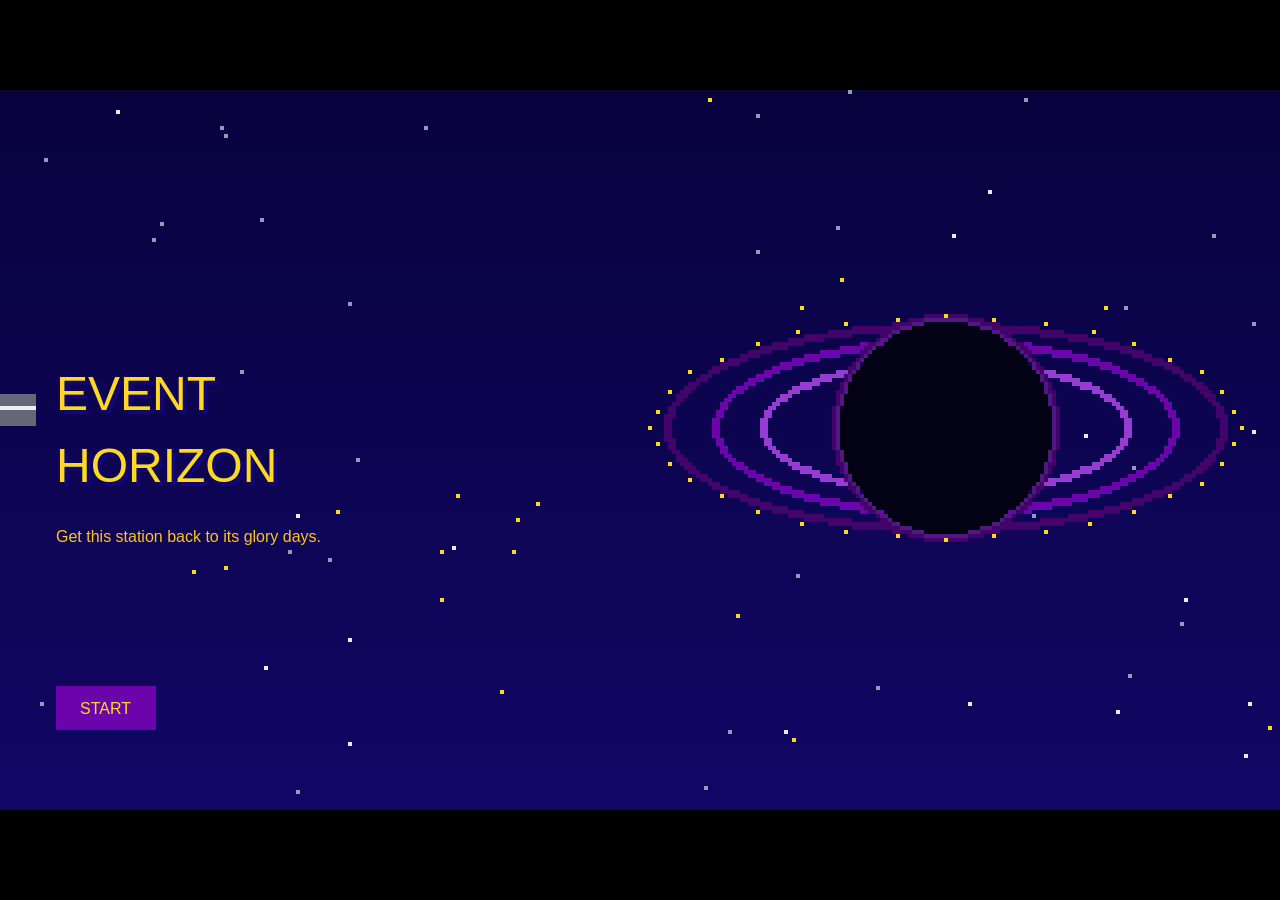
<file: index.html>
<!DOCTYPE html>
<html lang="en">
<head>
<meta charset="UTF-8">
<meta name="viewport" content="width=device-width, initial-scale=1.0">
<title>Event Horizon</title>
<link rel="preconnect" href="https://fonts.googleapis.com">
<link href="https://fonts.googleapis.com/css2?family=Press+Start+2P&family=Atkinson+Hyperlegible:ital,wght@0,400;0,700;1,400&display=swap" rel="stylesheet">
<link rel="stylesheet" href="style.css">
</head>
<body>
<div id="game-wrapper">
  <div id="game" style="width:320px;height:180px;">

    <!-- SCREEN: TITLE -->
    <div id="screen-title" class="screen active">
      <div class="title-layer title-bg"></div>
      <div class="title-layer title-stars"></div>
      <div id="title-blackhole" class="title-layer"></div>
      <div id="title-station" class="title-layer"></div>
      <div class="title-layer title-ui">
        <div id="title-text" class="title-fadein">
          <div class="title-main">EVENT<br>HORIZON</div>
          <div class="title-sub">Get this station back to its glory days.</div>
        </div>
        <div class="title-buttons">
          <button class="btn btn-purple" id="btn-start" tabindex="0">START</button>
        </div>
      </div>
    </div>

    <!-- SCREEN: INTRO -->
    <div id="screen-intro" class="screen">
      <div id="intro-text" class="intro-text"></div>
      <div id="intro-counter" class="intro-counter"></div>
    </div>

    <!-- SCREEN: LAB -->
    <div id="screen-lab" class="screen">
      <div id="lab-world">
        <img id="lab-bg" src="./assets/background.png" alt="">
        <div id="lab-blackhole-small"></div>
        <div id="lab-ester"></div>
        <div id="lab-dampener-item"></div>
        <div id="lab-prompt" class="hidden">[E] ATM. CONTROLS</div>
      </div>
      <div id="lab-footer">
        <div id="lab-objective"></div>
      </div>
      <div id="lab-arrow" class="hidden"></div>
      <div id="lab-textbox" class="hidden">
        <p id="lab-textbox-text"></p>
        <span class="click-hint">SPACE</span>
      </div>
    </div>

    <!-- SCREEN: SCENE -->
    <div id="screen-scene" class="screen">
      <div id="scene-world">
        <img id="scene-bg" src="./assets/background.png" alt="">
        <div id="scene-sprite-sam" class="scene-sprite" data-char="sam"></div>
        <div id="scene-sprite-jerry" class="scene-sprite hidden" data-char="jerry"></div>
        <div id="scene-sprite-ester" class="scene-sprite" data-char="ester"></div>
      </div>
      <div id="dialogue-row" class="hidden">
        <div id="dialogue-portrait" class="hidden"></div>
        <div id="dialogue-box">
          <div id="dialogue-speaker"></div>
          <p id="dialogue-text"></p>
        </div>
      </div>
      <div id="choice-panel" class="hidden"></div>
    </div>

    <!-- ALARM OVERLAY (kept for quiet-mode fallback) -->
    <div id="alarm-overlay" class="overlay hidden" role="alertdialog" aria-label="Atmospheric Alert">
    </div>

    <!-- SCREEN: SENSORY OVERLOAD MINI-GAME -->
    <div id="screen-sensory" class="screen">
      <div id="sensory-bg"></div>

      <!-- Phase 1: explanation overlay (shown before alarm begins) -->
      <div id="sensory-explain" class="soverlay-box">
        <div class="soverlay-header">ATMOSPHERIC ALERT</div>
        <div class="soverlay-body" id="sensory-explain-body"></div>
        <div class="soverlay-hint" id="sensory-explain-hint">[ SPACE ] &nbsp; Continue</div>
      </div>

      <!-- Phase 2: calibration panel (hidden until explanation dismissed) -->
      <div id="sensory-panel">
        <div id="sensory-header">REACTOR ALARM</div>
        <div id="sensory-db">96 dB</div>
        <div id="sensory-instructions">Calibration zones are shifting. Lock each before overload.</div>
        <div id="stress-row">
          <div id="stress-label"><span>STRESS LEVEL</span><span id="stress-val">0%</span></div>
          <div id="stress-track"><div id="stress-fill"></div></div>
        </div>
        <div class="sensory-control" id="ctrl-noise">
          <div class="ctrl-label">NOISE DAMPENER</div>
          <div class="ctrl-track">
            <div class="ctrl-zone" id="noise-zone"></div>
            <div class="ctrl-handle" id="noise-handle"></div>
          </div>
          <div class="ctrl-val" id="noise-val">0%</div>
        </div>
        <div class="sensory-control" id="ctrl-light">
          <div class="ctrl-label">LIGHT FILTER</div>
          <div class="ctrl-track">
            <div class="ctrl-zone" id="light-zone"></div>
            <div class="ctrl-handle" id="light-handle"></div>
          </div>
          <div class="ctrl-val" id="light-val">100%</div>
        </div>
        <div id="sensory-hint">W RAISE &nbsp; S LOWER &nbsp; SPACE LOCK</div>
        <div id="sensory-status"></div>
      </div>
    </div>

    <!-- Interject lives OUTSIDE #screen-sensory so it never shakes -->
    <div id="sensory-interject" class="soverlay-box hidden">
      <div class="soverlay-body" id="sensory-interject-body"></div>
      <div class="soverlay-hint" id="sensory-interject-hint">[ SPACE ] &nbsp; Put them on</div>
    </div>

    <!-- SCREEN: END -->
    <div id="screen-end" class="screen">
      <div class="end-inner">
        <div id="end-bars"></div>
        <div id="end-reflection" class="hidden"></div>
        <div class="end-buttons hidden" id="end-buttons">
          <button class="btn btn-purple" id="btn-restart">RESTART</button>
        </div>
      </div>
    </div>

  </div>
</div>
<script src="script.js"></script>
</body>
</html>
</file>
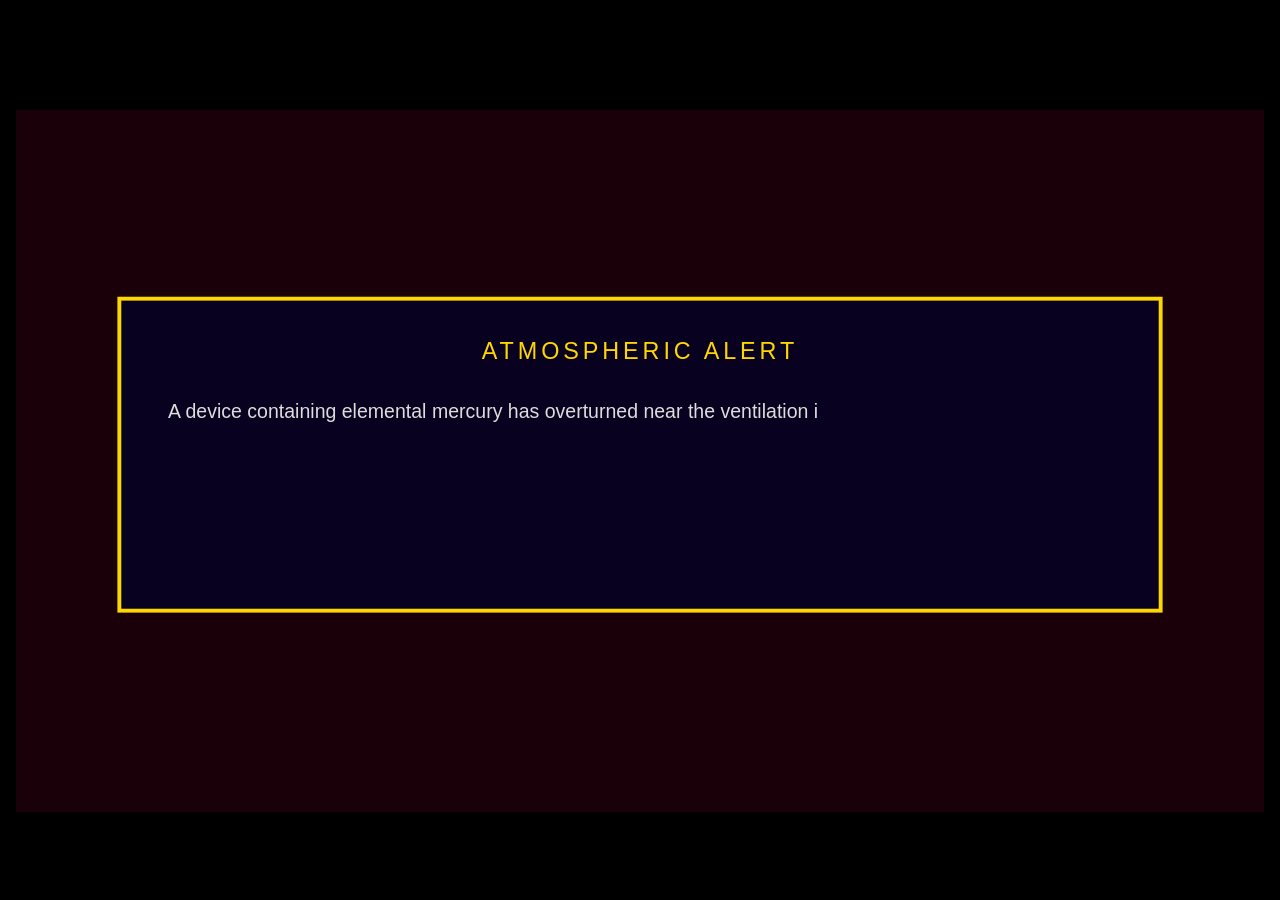
<file: sensory-test.html>
<!DOCTYPE html>
<html lang="en">
<head>
<meta charset="UTF-8">
<title>Sensory Test — Event Horizon</title>
<link href="https://fonts.googleapis.com/css2?family=Press+Start+2P&display=swap" rel="stylesheet">
<style>
:root{ --yellow:#ffd700; --lyellow:#ffe87c; --purple:#2a1a6e; --sx:0px; --sy:0px; --bx:0px; --by:0px; }
*{box-sizing:border-box;margin:0;padding:0;}
body{
  background:#000;display:flex;flex-direction:column;align-items:center;justify-content:center;
  min-height:100vh;font-family:'Press Start 2P',monospace;image-rendering:pixelated;
}
#game-wrapper{ image-rendering:pixelated;transform-origin:center center;position:relative; }

/* Game container — does NOT shake */
#game{ position:relative;width:320px;height:180px;overflow:hidden;background:#05000e; }

/* Background — oversized so shake never reveals edges */
#sensory-bg{
  position:absolute;width:116%;height:116%;top:-8%;left:-8%;
  background:#1a0008;animation:bgFlashIntro 3s infinite;
}
@keyframes bgFlashIntro{ 0%,100%{background:rgba(18,0,7,1);} 50%{background:rgba(30,0,10,.85);} }
@keyframes bgFlash{ 0%,100%{background:rgba(40,0,12,1);} 50%{background:rgba(180,0,40,.85);} }
@keyframes bgFlashCalm{ 0%,100%{background:rgba(20,0,8,1);} 50%{background:rgba(55,0,18,.75);} }
/* #game shakes at reduced intensity (text stays readable) */
@keyframes shake{
  0%,100%{transform:translate(0,0)}
  15%{transform:translate(calc(var(--sx)*-1),var(--sy))}
  30%{transform:translate(var(--sx),calc(var(--sy)*-1))}
  45%{transform:translate(calc(var(--sx)*-.7),calc(var(--sy)*-.8))}
  60%{transform:translate(var(--sx),var(--sy))}
  75%{transform:translate(calc(var(--sx)*-.9),0)}
  90%{transform:translate(calc(var(--sx)*.6),calc(var(--sy)*-.5))}
}
/* #sensory-bg shakes at higher intensity using separate vars */
@keyframes shake-bg{
  0%,100%{transform:translate(0,0)}
  15%{transform:translate(calc(var(--bx)*-1),var(--by))}
  30%{transform:translate(var(--bx),calc(var(--by)*-1))}
  45%{transform:translate(calc(var(--bx)*-.7),calc(var(--by)*-.8))}
  60%{transform:translate(var(--bx),var(--by))}
  75%{transform:translate(calc(var(--bx)*-.9),0)}
  90%{transform:translate(calc(var(--bx)*.6),calc(var(--by)*-.5))}
}

/* Shared overlay box */
.overlay-box{
  position:absolute;top:50%;left:50%;transform:translate(-50%,-52%);
  z-index:20;background:rgba(8,2,32,.97);border:1px solid var(--yellow);
  padding:10px 12px;width:268px;
  display:flex;flex-direction:column;gap:7px;
  opacity:1;transition:opacity .3s;
}
/* Interject sits outside #game so it never shakes */
#interject{ z-index:50; }
.overlay-box.hidden{ opacity:0;pointer-events:none; }
.overlay-header{ font-family:'Arial',monospace;font-size:6px;color:var(--yellow);letter-spacing:1px;text-align:center; }
.overlay-body{ font-family:'Arial',monospace;font-size:5px;color:#ddd;line-height:2;min-height:32px; }
.overlay-hint{ font-family:'Arial',monospace;font-size:4px;color:var(--yellow);text-align:center;opacity:0;transition:opacity .4s;margin-top:2px; }
.overlay-hint.visible{ opacity:1; }

/* Calibration panel */
#sensory-panel{
  position:absolute;top:50%;left:50%;transform:translate(-50%,-50%);
  z-index:10;display:flex;flex-direction:column;align-items:center;
  gap:5px;padding:10px;
  background:rgba(16,6,122,.92);border:2px solid var(--yellow);width:276px;
  opacity:0;transition:opacity .45s;
}
#sensory-panel.visible{ opacity:1; }
#sensory-header{ font-family:'Arial',monospace;font-size:7px;color:var(--yellow);letter-spacing:1px; }
#sensory-db{ font-family:'Arial',monospace;font-size:13px;color:var(--lyellow); }
#sensory-instructions{ font-size:4px;color:var(--yellow);text-align:center;max-width:240px;line-height:1.6; }

#stress-row{ width:100%;display:flex;flex-direction:column;gap:2px;padding:3px 4px; }
#stress-label{ font-family:'Arial',monospace;font-size:4px;color:#f55;display:flex;justify-content:space-between; }
#stress-track{ width:200px;height:5px;background:rgba(100,0,0,.4);border:1px solid #600;align-self:center;overflow:hidden; }
#stress-fill{ height:100%;width:0%;background:linear-gradient(90deg,#4c4 0%,#fa0 50%,#f44 100%);background-size:200px 100%; }

.sensory-control{ width:100%;display:flex;flex-direction:column;gap:2px;padding:3px 4px;border:1px solid transparent; }
.sensory-control.selected{ border-color:var(--yellow); }
.sensory-control.locked{ border-color:#4c4; }
.sensory-control.locked .ctrl-label,.sensory-control.locked .ctrl-val{ color:#4c4; }
.sensory-control.in-range .ctrl-label{ color:#4c4; }
.sensory-control.in-range .ctrl-handle{ background:#4c4; }
.ctrl-label{ font-family:'Arial',monospace;font-size:4px;color:var(--purple); }
.ctrl-track{ position:relative;width:200px;height:8px;background:var(--purple);align-self:center; }
.ctrl-zone{ position:absolute;height:100%;background:rgba(0,180,0,.25);border-left:1px solid #0a0;border-right:1px solid #0a0;transition:left .1s linear,width .1s linear; }
.ctrl-handle{ position:absolute;width:6px;height:12px;top:-2px;background:var(--yellow); }
.ctrl-val{ font-family:'Arial',monospace;font-size:4px;color:var(--lyellow);text-align:right;width:200px;align-self:center; }
#sensory-hint{ font-family:'Arial',monospace;font-size:3px;color:var(--yellow);opacity:.7; }
#sensory-status{ font-family:'Arial',monospace;font-size:5px;color:#4c4;min-height:8px;text-align:center; }
#sensory-status.warning{ color:#f55; }

/* End overlay */
#end-overlay{
  position:absolute;inset:0;display:none;z-index:40;background:rgba(0,0,0,.78);
  flex-direction:column;align-items:center;justify-content:center;gap:6px;
}
#end-overlay.visible{ display:flex; }
#end-title{ font-size:8px;color:var(--yellow);text-align:center;line-height:1.8;white-space:pre; }
#end-sub{ font-size:4px;color:rgba(255,215,0,.6);text-align:center; }
#end-retry{
  margin-top:4px;font-family:'Press Start 2P',monospace;font-size:5px;
  background:transparent;border:1px solid var(--yellow);color:var(--yellow);padding:4px 8px;cursor:pointer;
}
#end-retry:hover{ background:rgba(255,215,0,.15); }
#test-label{ font-family:'Press Start 2P',monospace;font-size:9px;color:rgba(255,215,0,.3);margin-bottom:12px;letter-spacing:2px; }
</style>
</head>
<body>

<div id="test-label">SENSORY TEST</div>
<div id="game-wrapper">
  <div id="game">
    <div id="sensory-bg"></div>

    <!-- PHASE 1: Explanation (calm, no chaos yet) -->
    <div id="explain" class="overlay-box">
      <div class="overlay-header">ATMOSPHERIC ALERT</div>
      <div class="overlay-body" id="explain-body"></div>
      <div class="overlay-hint" id="explain-hint">[ SPACE ] &nbsp; Continue</div>
    </div>

    <!-- PHASE 2: Calibration panel (visible from start of game) -->
    <div id="sensory-panel">
      <div id="sensory-header">REACTOR ALARM</div>
      <div id="sensory-db">96 dB</div>
      <div id="sensory-instructions">Calibration zones are shifting. Lock each before overload.</div>
      <div id="stress-row">
        <div id="stress-label"><span>STRESS LEVEL</span><span id="stress-val">0%</span></div>
        <div id="stress-track"><div id="stress-fill"></div></div>
      </div>
      <div class="sensory-control" id="ctrl-noise">
        <div class="ctrl-label">NOISE DAMPENER</div>
        <div class="ctrl-track">
          <div class="ctrl-zone" id="noise-zone"></div>
          <div class="ctrl-handle" id="noise-handle"></div>
        </div>
        <div class="ctrl-val" id="noise-val">0%</div>
      </div>
      <div class="sensory-control" id="ctrl-light">
        <div class="ctrl-label">LIGHT FILTER</div>
        <div class="ctrl-track">
          <div class="ctrl-zone" id="light-zone"></div>
          <div class="ctrl-handle" id="light-handle"></div>
        </div>
        <div class="ctrl-val" id="light-val">100%</div>
      </div>
      <div id="sensory-hint">W RAISE &nbsp; S LOWER &nbsp; SPACE LOCK</div>
      <div id="sensory-status"></div>
    </div>

    <div id="end-overlay">
      <div id="end-title"></div><div id="end-sub"></div>
      <button id="end-retry">RETRY</button>
    </div>
  </div>

  <!-- Interject lives outside #game so the shake animation never reaches it -->
  <div id="interject" class="overlay-box hidden">
    <div class="overlay-body" id="interject-body"></div>
    <div class="overlay-hint" id="interject-hint">[ SPACE ] &nbsp; Put them on</div>
  </div>
</div>

<script>
/* ---- CONSTANTS ---- */
const TRACK_W      = 200;
const STEP         = 6;
const NOISE_CENTER = 65; const NOISE_HALF = 15; const NOISE_SWING = 24; const NOISE_FREQ = .50;
const LIGHT_CENTER = 50; const LIGHT_HALF = 10; const LIGHT_SWING = 20; const LIGHT_FREQ = .44;

const EXPLAIN_TEXT =
  "A device containing elemental mercury has overturned near the ventilation intake. " +
  "The atmospheric alarm triggered automatically.\n\n" +
  "Noise and light readings are approaching hazardous levels. " +
  "The environmental systems need manual calibration before conditions become unmanageable.";

const INTERJECT_TEXT =
  "The alarm is deafening.\n\n" +
  "Your noise-canceling dampeners are on the desk — second drawer.";

/* ---- STATE ---- */
let noise, light, phase, isDone;
let stress, gameActive, startTime, lastTs;
let hasDampeners    = false;
let interjectShown  = false;   // true once the 95% interject has been triggered
let interjectActive = false;   // true while the interject overlay is open mid-game
let uiReady         = false;   // true once current typing is done and Space is accepted
let gameState       = "explain"; // "explain" | "calibrate"
let currentNoiseMin, currentNoiseMax, currentLightMin, currentLightMax;
let currentFlashDur = 3;
let warningTimer = null, typeTimer = null;

function $(id){ return document.getElementById(id); }

/* ================================================================
   INIT
================================================================ */
function init(){
  noise=0; light=100; phase=0; isDone=false;
  stress=0; gameActive=false; hasDampeners=false;
  interjectShown=false; interjectActive=false; uiReady=false;
  gameState="explain";

  $('sensory-status').textContent=''; $('sensory-status').className='';
  $('end-overlay').classList.remove('visible');
  $('explain').classList.remove('hidden');
  $('explain-body').textContent=''; $('explain-hint').classList.remove('visible');
  $('interject').classList.add('hidden');
  $('interject-body').textContent=''; $('interject-hint').classList.remove('visible');
  $('sensory-panel').classList.remove('visible');

  resetShake();
  currentFlashDur = 3;
  $('sensory-bg').style.animation = 'bgFlashIntro 3s infinite';
  $('sensory-db').textContent = '96 dB';

  currentNoiseMin = NOISE_CENTER - NOISE_HALF;
  currentNoiseMax = NOISE_CENTER + NOISE_HALF;
  currentLightMin = LIGHT_CENTER - LIGHT_HALF;
  currentLightMax = LIGHT_CENTER + LIGHT_HALF;
  updateZones(); render(); renderStress();

  clearTimeout(typeTimer);
  typeTimer = setTimeout(()=>{
    typeText($('explain-body'), EXPLAIN_TEXT, ()=>{
      uiReady = true;
      $('explain-hint').classList.add('visible');
    }, 8, 22);
  }, 500);
}

/* ================================================================
   START CALIBRATION (explanation dismissed)
================================================================ */
function startCalibration(){
  gameState = "calibrate";
  uiReady   = false;
  $('explain').classList.add('hidden');

  // Alarm onset — snap to full chaos immediately
  currentFlashDur = 1.4;
  $('sensory-bg').style.animation = `bgFlash ${currentFlashDur}s infinite`;

  // Fade in the calibration panel
  setTimeout(()=>{ $('sensory-panel').classList.add('visible'); }, 180);

  // Start game loop
  startTime = performance.now();
  lastTs    = startTime;
  gameActive = true;
  requestAnimationFrame(gameLoop);
}

/* ================================================================
   MID-GAME INTERJECT (fires at 95% stress)
================================================================ */
function triggerInterject(){
  interjectShown  = true;
  interjectActive = true;
  uiReady         = false;
  $('interject').classList.remove('hidden');
  clearTimeout(typeTimer);
  typeText($('interject-body'), INTERJECT_TEXT, ()=>{
    uiReady = true;
    $('interject-hint').classList.add('visible');
  });
}

function equipDampeners(){
  hasDampeners    = true;
  interjectActive = false;
  uiReady         = false;
  stress          = 0;   // full relief — stress resets
  $('interject').classList.add('hidden');
  $('interject-body').textContent='';
  $('interject-hint').classList.remove('visible');

  // Environment calms noticeably with dampeners on
  currentFlashDur = 1.8;
  resetShake();
  showStatus('Better. Now calibrate the environmental systems.', false);
}

/* ================================================================
   GAME LOOP
================================================================ */
function gameLoop(ts){
  if(!gameActive) return;
  const dt      = Math.min(ts - lastTs, 50) / 1000;
  lastTs        = ts;
  const elapsed = (ts - startTime) / 1000;

  // Trigger dampener interject at 95% stress (once)
  if(stress >= 80 && !interjectShown && !isDone){
    stress = 80; // pin exactly so interject fires clean
    triggerInterject();
  }

  // Stress: frozen while player reads the interject; much slower after dampeners on
  if(!interjectActive){
    const stressRate = hasDampeners
      ? 0.8                        // dampeners on: very slow creep
      : (phase >= 1 ? 5.5 : 9);   // no dampeners: full rate
    const cap = interjectShown ? 100 : 95;
    stress = Math.min(cap, stress + stressRate * dt);
  }

  // Value drift — continues even during interject (sliders keep moving under the popup)
  const driftRate = 1.8 + stress * 0.09;
  if(phase === 0) noise = Math.max(0,   noise - driftRate * dt);
  if(!isDone)     light = Math.min(100, light + driftRate * dt);

  // Zone oscillation (4 s grace, then speeds with stress)
  const oscE     = Math.max(0, elapsed - 4);
  const speedMul = 1 + (stress / 100) * 0.9;
  const nCtr = NOISE_CENTER + Math.sin(oscE * NOISE_FREQ * speedMul) * NOISE_SWING;
  const lCtr = LIGHT_CENTER + Math.sin(oscE * LIGHT_FREQ * speedMul + 2.1) * LIGHT_SWING;
  currentNoiseMin = nCtr - NOISE_HALF; currentNoiseMax = nCtr + NOISE_HALF;
  currentLightMin = lCtr - LIGHT_HALF; currentLightMax = lCtr + LIGHT_HALF;
  updateZones();

  renderStress();
  applyStressEffects();
  render();

  if(stress >= 100 && !isDone){ triggerFail(); return; }
  requestAnimationFrame(gameLoop);
}

/* ================================================================
   INPUT
================================================================ */
function onKey(e){
  if(e.key === ' '){
    e.preventDefault();

    // Phase 1 → 2: dismiss explanation
    if(gameState === 'explain' && uiReady){ startCalibration(); return; }

    // Mid-game interject: equip dampeners
    if(interjectActive && uiReady){ equipDampeners(); return; }

    // Calibration: lock sliders
    if(gameState === 'calibrate' && !interjectActive && !isDone){
      if(phase === 0){
        if(noise >= currentNoiseMin && noise <= currentNoiseMax){
          phase = 1;
          showStatus('NOISE DAMPENED — now lock the light filter', false);
        } else {
          stress = Math.min(100, stress + 7);
          showWarning('Noise level out of range. Adjust using [W/S] before locking.');
        }
      } else {
        if(light >= currentLightMin && light <= currentLightMax){
          triggerSuccess();
        } else {
          stress = Math.min(100, stress + 7);
          showWarning('Light level out of range. Adjust using [W/S] before locking.');
        }
      }
      render();
    }
    return;
  }

  // W/S only work during calibration and not while interject is open
  if(gameState !== 'calibrate' || interjectActive || isDone) return;
  const up = e.key==='w'||e.key==='W';
  const dn = e.key==='s'||e.key==='S';
  if(up||dn){
    e.preventDefault();
    const delta = up ? STEP : -STEP;
    if(phase===0) noise = Math.min(100, Math.max(0, noise + delta));
    else          light = Math.min(100, Math.max(0, light + delta));
    render();
  }
}

/* ================================================================
   SHAKE — #game shakes at 38% intensity (text readable but feels the stress)
            #sensory-bg shakes at 62% MORE (total bg movement = 100%)
================================================================ */
function applyStressEffects(){
  const flashMin = hasDampeners ? 0.55 : 0.16;
  const flashMax = hasDampeners ? 2.2  : 1.40;
  currentFlashDur = +(flashMax - (stress / 100) * (flashMax - flashMin)).toFixed(2);

  const threshold = hasDampeners ? 42 : 25;
  const maxPx     = hasDampeners ? 1.8 : 4.5;
  const root      = document.documentElement;
  const bg        = $('sensory-bg');
  const game      = $('game');
  const anim      = hasDampeners ? 'bgFlashCalm' : 'bgFlash';

  if(stress < threshold){
    root.style.setProperty('--sx','0px'); root.style.setProperty('--sy','0px');
    root.style.setProperty('--bx','0px'); root.style.setProperty('--by','0px');
    game.style.animation = 'none';
    bg.style.animation   = `${anim} ${currentFlashDur}s infinite`;
    return;
  }
  const t      = (stress - threshold) / (100 - threshold);
  const totalPx = maxPx * t;
  const gamePx  = +(totalPx * 0.38).toFixed(1); // text shakes at 38%
  const bgPx    = +(totalPx * 0.62).toFixed(1); // bg shakes an extra 62%
  const spd     = Math.round(500 - t * (hasDampeners ? 360 : 445));

  root.style.setProperty('--sx', gamePx + 'px');
  root.style.setProperty('--sy', (gamePx * 0.55).toFixed(1) + 'px');
  root.style.setProperty('--bx', bgPx + 'px');
  root.style.setProperty('--by', (bgPx * 0.55).toFixed(1) + 'px');

  game.style.animation = `shake ${spd}ms linear infinite`;
  bg.style.animation   = `${anim} ${currentFlashDur}s infinite, shake-bg ${spd}ms linear infinite`;
}

function resetShake(){
  const root = document.documentElement;
  root.style.setProperty('--sx','0px'); root.style.setProperty('--sy','0px');
  root.style.setProperty('--bx','0px'); root.style.setProperty('--by','0px');
  $('game').style.animation = 'none';
  const anim = hasDampeners ? 'bgFlashCalm' : 'bgFlash';
  $('sensory-bg').style.animation = `${anim} ${currentFlashDur}s infinite`;
}

/* ================================================================
   WIN / FAIL
================================================================ */
function triggerSuccess(){
  isDone=true; gameActive=false;
  clearTimeout(warningTimer);
  resetShake();
  currentFlashDur = 3;
  $('sensory-bg').style.animation = 'bgFlashCalm 3s infinite';
  showStatus('ENVIRONMENT NORMALIZED', false);
  render();
  setTimeout(()=>{
    $('end-title').textContent = 'SYSTEMS\nSTABILIZED';
    $('end-title').style.color = '#4c4';
    $('end-sub').textContent   = 'Ester takes a slow breath.';
    $('end-overlay').classList.add('visible');
  }, 900);
}

function triggerFail(){
  isDone=true; gameActive=false;
  clearTimeout(warningTimer);
  $('interject').classList.add('hidden');
  const root = document.documentElement;
  root.style.setProperty('--sx','2px'); root.style.setProperty('--sy','1.1px');
  root.style.setProperty('--bx','4px'); root.style.setProperty('--by','2.2px');
  $('game').style.animation      = 'shake 55ms linear infinite';
  $('sensory-bg').style.animation = 'bgFlash .1s infinite, shake-bg 55ms linear infinite';
  setTimeout(()=>{
    resetShake();
    $('sensory-bg').style.animation = 'bgFlash 1.4s infinite';
    $('end-title').textContent = 'SYSTEM\nOVERLOAD';
    $('end-title').style.color = '#f55';
    $('end-sub').textContent   = 'Sensory overload. Try again.';
    $('end-overlay').classList.add('visible');
  }, 650);
}

/* ================================================================
   STATUS
================================================================ */
function showStatus(msg, isWarn){
  clearTimeout(warningTimer);
  const el = $('sensory-status');
  el.textContent = msg; el.className = isWarn ? 'warning' : '';
  if(isWarn) warningTimer = setTimeout(()=>{ el.textContent=''; el.className=''; }, 2000);
}
function showWarning(msg){ showStatus(msg, true); }

/* ================================================================
   ZONE / RENDER
================================================================ */
function updateZones(){
  $('noise-zone').style.left  = (currentNoiseMin / 100 * TRACK_W) + 'px';
  $('noise-zone').style.width = ((currentNoiseMax - currentNoiseMin) / 100 * TRACK_W) + 'px';
  $('light-zone').style.left  = (currentLightMin / 100 * TRACK_W) + 'px';
  $('light-zone').style.width = ((currentLightMax - currentLightMin) / 100 * TRACK_W) + 'px';
}

function render(){
  $('noise-handle').style.left = (noise / 100 * TRACK_W - 3) + 'px';
  $('light-handle').style.left = (light / 100 * TRACK_W - 3) + 'px';
  const nL=phase>=1, lL=isDone;
  $('noise-val').textContent = nL ? 'LOCKED ✓' : Math.round(noise) + '%';
  $('light-val').textContent = lL ? 'LOCKED ✓' : Math.round(light) + '%';
  const nc=$('ctrl-noise'), lc=$('ctrl-light');
  nc.classList.toggle('selected',phase===0); nc.classList.toggle('locked',nL);
  lc.classList.toggle('selected',phase===1); lc.classList.toggle('locked',lL);
  nc.classList.toggle('in-range', noise>=currentNoiseMin && noise<=currentNoiseMax && !nL);
  lc.classList.toggle('in-range', light>=currentLightMin && light<=currentLightMax && !lL);
}

function renderStress(){
  const pct = Math.round(stress);
  $('stress-fill').style.width = pct + '%';
  $('stress-val').textContent  = pct + '%';
  $('sensory-db').textContent  = Math.round(76 + stress * 0.22) + ' dB';
}

/* ================================================================
   TYPEWRITER
================================================================ */
function typeText(el, text, onDone, charMs, punctMs){
  clearTimeout(typeTimer);
  el.textContent = '';
  const chars = [...text];
  const cd = charMs  ?? 34;
  const pd = punctMs ?? 80;
  let i = 0;
  function tick(){
    if(i >= chars.length){ if(onDone) onDone(); return; }
    const ch = chars[i++];
    if(ch==='\n' && chars[i]==='\n'){
      el.appendChild(document.createElement('br'));
      el.appendChild(document.createElement('br'));
      i++;
    } else {
      el.appendChild(document.createTextNode(ch));
    }
    typeTimer = setTimeout(tick, ch==='.'||ch===','||ch==='—' ? pd : cd);
  }
  tick();
}

/* ================================================================
   SCALE & BOOT
================================================================ */
function scaleGame(){
  const s = Math.min((window.innerWidth-32)/320,(window.innerHeight-80)/180);
  $('game-wrapper').style.transform = 'scale('+Math.max(1,s)+')';
}
window.addEventListener('resize', scaleGame);
scaleGame();

$('end-retry').addEventListener('click', restart);
document.addEventListener('keydown', e=>{
  if(e.key==='Enter' && $('end-overlay').classList.contains('visible')){ restart(); return; }
  onKey(e);
});

function restart(){
  clearTimeout(typeTimer); clearTimeout(warningTimer);
  init();
}

init();
</script>
</body>
</html>
</file>
<file: style.css>
/* === RESET & VARIABLES === */
*,*::before,*::after{box-sizing:border-box;margin:0;padding:0;}

:root{
  --navy:#10067a;--blue:#054fb5;--purple:#6b05ab;
  --yellow:#ffc421;--lyellow:#ffda21;
  --px:1;
  --sx:0px;--sy:0px;--bx:0px;--by:0px;
}

html,body{
  width:100%;height:100%;overflow:hidden;
  background:#000;
  font-family:'Arial',monospace;
}
body.dyslexia-font,body.dyslexia-font *{
  font-family:'Atkinson Hyperlegible','Segoe UI',Arial,sans-serif!important;
}
body.text-small #game{--text-body:5px;}
body.text-large #game{--text-body:8px;}

img,canvas{image-rendering:pixelated;image-rendering:crisp-edges;}

/* === GAME WRAPPER — integer scaling === */
#game-wrapper{
  display:flex;align-items:center;justify-content:center;
  width:100%;height:100%;
}
#game{
  position:relative;overflow:hidden;
  background:var(--navy);
  --text-body:6px;
  transform-origin:top left;
}

/* === FOCUS === */
:focus-visible{outline:1px solid var(--yellow);outline-offset:0px;}
button:focus-visible{outline:2px solid var(--yellow);}

/* === PIXEL ART === */
.pixelart,[data-pixelart]{image-rendering:pixelated;image-rendering:crisp-edges;}

/* === BUTTONS === */
.btn{
  font-family:'Arial',monospace;
  font-size:4px;
  border:none;cursor:pointer;
  padding:3px 6px;
  image-rendering:pixelated;
}
.btn-purple{
  background:var(--purple);color:var(--lyellow);
}
.btn-purple:hover,.btn-purple:focus-visible{
  background:var(--yellow);color:var(--navy);
}

/* === SCREENS === */
.screen{
  position:absolute;inset:0;
  display:none;
  overflow:hidden;
}
.screen.active{display:block;}

.overlay{
  position:absolute;inset:0;z-index:90;
  display:flex;align-items:center;justify-content:center;
}
.hidden{display:none!important;}

/* === GEAR === */
/* === TITLE === */
.title-layer{position:absolute;inset:0;}
.title-bg{
  background:url('./assets/title_bg.png') no-repeat;
  background-size:320px 180px;
  image-rendering:pixelated;
}
.title-stars{
  background:url('./assets/starfield_tile.png') repeat-x;
  background-size:640px 180px;
  image-rendering:pixelated;
}
#title-blackhole{
  width:156px;height:68px;
  left:158px;top:50px;
  background:url('./assets/blackhole_large.png') no-repeat;
  background-size:624px 68px;
  image-rendering:pixelated;
}
#title-station{
  width:14px;height:8px;
  background:#667;
  position:absolute;
  top:76px;
  image-rendering:pixelated;
}
#title-station::after{
  content:'';position:absolute;
  top:3px;left:0;right:0;height:1px;
  background:#eee;
}
.title-ui{
  display:flex;flex-direction:column;
  justify-content:center;
  padding:20px 14px;
  z-index:2;
}
#title-text{opacity:0;transition:opacity 0.8s ease;}
#title-text.visible{opacity:1;}
.title-main{
  font-family:'Arial',monospace;
  font-size:12px;line-height:1.5;
  color:var(--lyellow);
  text-shadow:1px 1px 0 var(--navy);
}
.title-sub{
  font-family:'Arial',monospace;
  font-size:4px;
  color:var(--yellow);
  margin-top:6px;
}
.title-buttons{
  position:absolute;bottom:20px;left:14px;
  display:flex;gap:6px;
}

/* === INTRO === */
#screen-intro{
  background:var(--navy);
  align-items:center;justify-content:center;
  cursor:pointer;
}
#screen-intro.active{display:flex;}
.intro-text{
  max-width:260px;
  text-align:center;
  color:var(--yellow);
  font-size:var(--text-body);
  line-height:1.7;
  padding:10px;
}
.intro-counter{
  position:absolute;bottom:6px;right:8px;
  font-family:'Arial',monospace;
  font-size:4px;
  color:var(--lyellow);
}

/* === LAB === */
#screen-lab.active{display:block;}
#lab-world{
  position:absolute;
  width:640px;height:152px; /* clip to above footer (180-28) */
  top:0;left:0;
  image-rendering:pixelated;
  overflow:hidden;
  transform: translate3d(0,0,0);
}
#lab-bg{
  position:absolute;top:0;left:0;
  width:640px;height:180px;
}
#lab-blackhole-small{
  position:absolute;
  width:72px;height:32px;
  left:256px;top:34px;
  background:url('./assets/blackhole_small.png') no-repeat;
  background-size:288px 32px;
  image-rendering:pixelated;
  z-index:1;
}
#lab-ester{
  position:absolute;
  width:18px;height:31px;
  z-index:10;
  background:url('./assets/player.png') no-repeat;
  background-size:18px 31px;
  image-rendering:pixelated;
}
#lab-prompt{
  position:absolute;z-index:20;
  font-family:'Arial',monospace;
  font-size:3px;
  color:var(--yellow);
  text-align:center;
  pointer-events:none;
}
#lab-footer{
  position:absolute;
  left:0;right:0;bottom:0;
  height:24px;
  background:rgba(16,6,122,.95);
  z-index:30;
  pointer-events:none;
  display:flex;
  align-items:center;
  justify-content:center;
  padding:0 4px;
}
#lab-objective{
  font-family:'Arial',monospace;
  font-size:8px;
  color:var(--yellow);
  text-align:center;
  width:100%;
}
#lab-arrow{
  position:absolute;z-index:25;
  width:0;height:0;
  border-top:4px solid transparent;
  border-bottom:4px solid transparent;
  border-left:6px solid var(--yellow);
  right:4px;
  top:84px;
  animation:arrowBlink 1s infinite;
}
#lab-arrow.arrow-left{
  right:auto;left:4px;
  border-left:none;
  border-right:6px solid var(--yellow);
}
@keyframes arrowBlink{
  0%,100%{opacity:1;}50%{opacity:.3;}
}
body.reduce-motion #lab-arrow{animation:none;}
#lab-textbox{
  position:absolute;
  bottom:34px;left:20px;right:20px;
  background:var(--lyellow);
  color:var(--navy);
  padding:5px 6px;
  font-size:var(--text-body);
  line-height:1.5;
  z-index:40;
}
#lab-textbox .click-hint{
  display:block;text-align:right;
  font-family:'Arial',monospace;
  font-size:3px;color:var(--purple);
  margin-top:2px;
}

/* === SCENE === */
#screen-scene.active{display:block;}
#scene-world{
  position:absolute;
  width:640px;height:152px; /* clip above footer */
  top:0;left:0;
  image-rendering:pixelated;
  overflow:hidden;
}
#scene-bg{
  position:absolute;top:0;left:0;
  width:640px;height:180px;
}
.scene-sprite{
  position:absolute;
  image-rendering:pixelated;
  z-index:10;
  top:118px;
}
.scene-sprite.dimmed{opacity:0.75;filter:brightness(0.75);}
#scene-sprite-sam{
  width:24px;height:31px;
  background:url('./assets/sam_idle_1x.png') no-repeat;
  background-size:48px 31px;
}
#scene-sprite-jerry{
  width:24px;height:31px;
  background:url('./assets/jerry_idle_1x.png') no-repeat;
  background-size:48px 31px;
}
#scene-sprite-ester{
  width:18px;height:31px;
  background:url('./assets/player.png') no-repeat;
  background-size:18px 31px;
}

/* Dialogue row: portrait + text box side by side */
#dialogue-row{
  position:absolute;
  bottom:29px;left:6px;right:6px;
  z-index:50;
  display:flex;
  align-items:flex-end;
  gap:3px;
  cursor:pointer;
}
#dialogue-portrait{
  width:24px;height:31px;
  flex-shrink:0;
  image-rendering:pixelated;
  background-repeat:no-repeat;
}
#dialogue-portrait.char-sam{background-image:url('./assets/sam_idle_1x.png');background-size:48px 31px;}
#dialogue-portrait.char-jerry{background-image:url('./assets/jerry_idle_1x.png');background-size:48px 31px;}
#dialogue-portrait.char-director{background-image:url('./assets/director_idle_1x.png');background-size:48px 31px;}
#dialogue-portrait.char-ester{
  background-image:url('./assets/player.png');
  background-size:18px 31px;
  width:18px;height:31px;
}
#dialogue-box{
  flex:1;
  padding:4px 6px 5px;
  font-size:var(--text-body);
  line-height:1.6;
  min-height:36px;
  cursor:pointer;
}
#dialogue-box.type-dialogue{background:var(--lyellow);color:var(--navy);}
#dialogue-box.type-inner{background:var(--navy);color:var(--purple);font-style:italic;border:1px solid var(--purple);}
#dialogue-box.type-narration{background:var(--navy);color:var(--yellow);border:1px solid var(--purple);}
#dialogue-speaker{
  font-family:'Arial',monospace;
  font-size:4px;
  color:var(--purple);
  margin-bottom:2px;
}

/* Choices */
#choice-panel{
  position:absolute;
  bottom:29px;left:6px;right:6px;
  z-index:55;
  display:flex;flex-direction:column;gap:2px;
}
.choice-btn{
  width:100%;text-align:left;
  padding:3px 5px;
  font-size:var(--text-body);
  line-height:1.4;
  display:flex;flex-direction:column;
}
.choice-btn .cost{
  font-family:'Arial',monospace;
  font-size:3px;
  margin-top:1px;
  opacity:.8;
}

/* === ALARM === */
#alarm-overlay{
  background:var(--navy);
  z-index:95;
  flex-direction:column;
  border:2px solid var(--yellow);
}
#alarm-overlay.pulse{
  animation:alarmPulse .25s infinite alternate;
}
@keyframes alarmPulse{
  from{border-color:var(--yellow);}
  to{border-color:var(--lyellow);}
}
.alarm-box{
  display:flex;flex-direction:column;align-items:center;gap:6px;
  padding:10px;
}
.alarm-title{
  font-family:'Arial',monospace;
  font-size:6px;color:var(--yellow);
}
.alarm-db{
  font-family:'Arial',monospace;
  font-size:10px;color:var(--lyellow);
}
.alarm-box .choice-btn{
  width:240px;text-align:center;
  font-size:4px;
}
.alarm-box .cost{
  font-family:'Arial',monospace;
  font-size:3px;margin-top:2px;
  text-align:center;
}

/* === END === */
#screen-end{background:var(--navy);}
#screen-end.active{display:flex;align-items:center;justify-content:center;}
.end-inner{
  display:flex;flex-direction:column;align-items:center;gap:8px;
  width:280px;
}
#end-bars{
  display:flex;gap:10px;
  justify-content:center;
}
.end-bar{
  display:flex;flex-direction:column;align-items:center;gap:2px;
}
.end-bar-label{
  font-family:'Arial',monospace;
  font-size:3px;color:var(--yellow);
}
.end-bar-track{
  width:8px;height:60px;
  background:var(--purple);
  border:1px solid var(--navy);
  position:relative;
  overflow:hidden;
}
.end-bar-fill{
  position:absolute;bottom:0;left:0;right:0;
  background:var(--yellow);
  height:0;
  transition:height 1.2s ease;
}
.end-bar-val{
  font-family:'Arial',monospace;
  font-size:4px;color:var(--lyellow);
}
#end-reflection{
  color:var(--lyellow);
  font-size:var(--text-body);
  line-height:1.6;
  text-align:center;
  max-width:260px;
  padding:4px;
  opacity:0;
  transition:opacity 1s ease;
}
#end-reflection.visible{opacity:1;}
#end-reflection .lived-exp{
  display:block;margin-top:4px;
  font-size:4px;
  font-family:'Arial',monospace;
  color:var(--yellow);
  opacity:.7;
}
.end-buttons{
  display:flex;gap:6px;
}

/* === BAR FOOTER === */
#bar-footer{
  position:absolute;
  bottom:0;left:0;right:0;
  height:28px;
  background:var(--navy);
  border-top:2px solid var(--purple);
  display:flex;
  align-items:center;
  justify-content:space-evenly;
  padding:0 4px;
  z-index:60;
}
.bar{
  display:flex;flex-direction:column;align-items:center;
  position:relative;
  gap:1px;
}
.bar-label{
  font-family:'Arial',monospace;
  font-size:3px;
  color:var(--yellow);
  transition:color .15s;
}
.bar-label.flash{color:#fff;}
.bar-track{
  width:56px;height:6px;
  background:var(--purple);
  border:1px solid var(--navy);
  display:flex;
  gap:0;
  overflow:hidden;
}
.bar-block{
  width:4px;height:4px;
  background:transparent;
  flex-shrink:0;
}
.bar-block.filled{background:var(--yellow);}
.bar-fill{display:none;} /* replaced by blocks */
.bar-delta{
  position:absolute;top:-8px;left:50%;
  transform:translateX(-50%);
  font-family:'Arial',monospace;
  font-size:4px;
  color:var(--yellow);
  opacity:0;
  pointer-events:none;
  white-space:nowrap;
}
.bar-delta.show{
  animation:deltaFloat 1s ease forwards;
}
@keyframes deltaFloat{
  0%{opacity:1;transform:translateX(-50%) translateY(0);}
  100%{opacity:0;transform:translateX(-50%) translateY(-6px);}
}
body.reduce-motion .bar-delta.show{animation:none;opacity:1;}
body.reduce-motion #alarm-overlay.pulse{animation:none;}
body.reduce-motion .title-stars{background-position:0 0!important;}
body.reduce-motion #title-text{transition:none;opacity:1;}
body.reduce-motion .end-bar-fill{transition:none;}
body.reduce-motion #end-reflection{transition:none;}

/* === SENSORY OVERLOAD MINI-GAME === */
#screen-sensory.active{ display:block; }

/* Background — oversized so shake never reveals edges */
#sensory-bg{
  position:absolute;
  width:116%;height:116%;top:-8%;left:-8%;
  background:#1a0008;
  animation:bgFlashIntro 3s infinite;
}
@keyframes bgFlashIntro{ 0%,100%{background:rgba(18,0,7,1);} 50%{background:rgba(30,0,10,.85);} }
@keyframes bgFlash{      0%,100%{background:rgba(40,0,12,1);} 50%{background:rgba(180,0,40,.85);} }
@keyframes bgFlashCalm{  0%,100%{background:rgba(20,0,8,1);}  50%{background:rgba(55,0,18,.75);} }

/* #screen-sensory shakes at reduced intensity (text readable) */
@keyframes shake{
  0%,100%{transform:translate(0,0)}
  15%{transform:translate(calc(var(--sx)*-1),var(--sy))}
  30%{transform:translate(var(--sx),calc(var(--sy)*-1))}
  45%{transform:translate(calc(var(--sx)*-.7),calc(var(--sy)*-.8))}
  60%{transform:translate(var(--sx),var(--sy))}
  75%{transform:translate(calc(var(--sx)*-.9),0)}
  90%{transform:translate(calc(var(--sx)*.6),calc(var(--sy)*-.5))}
}
/* #sensory-bg shakes at higher intensity using separate vars */
@keyframes shake-bg{
  0%,100%{transform:translate(0,0)}
  15%{transform:translate(calc(var(--bx)*-1),var(--by))}
  30%{transform:translate(var(--bx),calc(var(--by)*-1))}
  45%{transform:translate(calc(var(--bx)*-.7),calc(var(--by)*-.8))}
  60%{transform:translate(var(--bx),var(--by))}
  75%{transform:translate(calc(var(--bx)*-.9),0)}
  90%{transform:translate(calc(var(--bx)*.6),calc(var(--by)*-.5))}
}

body.reduce-motion #sensory-bg{ animation:none; }
body.reduce-motion #screen-sensory{ animation:none!important; }

/* Shared overlay box (explain + interject) */
.soverlay-box{
  position:absolute;top:50%;left:50%;transform:translate(-50%,-52%);
  z-index:20;background:rgba(8,2,32,.97);border:1px solid var(--yellow);
  padding:10px 12px;width:268px;
  display:flex;flex-direction:column;gap:7px;
  opacity:1;transition:opacity .3s;
}
.soverlay-box.hidden{ opacity:0;pointer-events:none;display:flex!important; }
.soverlay-header{ font-family:'Arial',monospace;font-size:6px;color:var(--yellow);letter-spacing:1px;text-align:center; }
.soverlay-body{ font-family:'Arial',monospace;font-size:5px;color:#ddd;line-height:2;min-height:40px;white-space:pre-wrap; }
.soverlay-hint{ font-family:'Arial',monospace;font-size:4px;color:var(--yellow);text-align:center;opacity:0;transition:opacity .4s;margin-top:2px; }
.soverlay-hint.visible{ opacity:1; }

/* Interject sits outside #screen-sensory — z-index high enough to overlay */
#sensory-interject{ z-index:50; }

/* Calibration panel (hidden until calibration begins) */
#sensory-panel{
  position:absolute;top:50%;left:50%;transform:translate(-50%,-50%);
  z-index:10;display:flex;flex-direction:column;align-items:center;
  gap:5px;padding:10px;
  background:rgba(16,6,122,.92);border:2px solid var(--yellow);width:276px;
  opacity:0;transition:opacity .45s;pointer-events:none;
}
#sensory-panel.visible{ opacity:1;pointer-events:auto; }
#sensory-header{ font-family:'Arial',monospace;font-size:7px;color:var(--yellow); }
#sensory-db{ font-family:'Arial',monospace;font-size:12px;color:var(--lyellow); }
#sensory-instructions{ font-size:4px;color:var(--yellow);text-align:center;max-width:240px;line-height:1.5; }

/* Stress bar */
#stress-row{ width:100%;display:flex;flex-direction:column;gap:2px;padding:3px 4px; }
#stress-label{ font-family:'Arial',monospace;font-size:4px;color:#f55;display:flex;justify-content:space-between; }
#stress-track{ width:200px;height:5px;background:rgba(100,0,0,.4);border:1px solid #600;align-self:center;overflow:hidden; }
#stress-fill{ height:100%;width:0%;background:linear-gradient(90deg,#4c4 0%,#fa0 50%,#f44 100%);background-size:200px 100%; }

.sensory-control{ width:100%;display:flex;flex-direction:column;gap:2px;padding:3px 4px;border:1px solid transparent; }
.sensory-control.selected{ border-color:var(--yellow); }
.sensory-control.locked{ border-color:#4c4; }
.sensory-control.locked .ctrl-label,.sensory-control.locked .ctrl-val{ color:#4c4; }
.sensory-control.in-range .ctrl-label{ color:#4c4; }
.sensory-control.in-range .ctrl-handle{ background:#4c4; }
.ctrl-label{ font-family:'Arial',monospace;font-size:4px;color:var(--purple); }
.ctrl-track{ position:relative;width:200px;height:8px;background:var(--purple);align-self:center; }
.ctrl-zone{ position:absolute;height:100%;background:rgba(0,180,0,.25);border-left:1px solid #0a0;border-right:1px solid #0a0;transition:left .1s linear,width .1s linear; }
.ctrl-handle{ position:absolute;width:6px;height:12px;top:-2px;background:var(--yellow); }
.ctrl-val{ font-family:'Arial',monospace;font-size:4px;color:var(--lyellow);text-align:right;width:200px;align-self:center; }
#sensory-hint{ font-family:'Arial',monospace;font-size:3px;color:var(--yellow);opacity:.7; }
#sensory-status{ font-family:'Arial',monospace;font-size:5px;color:#4c4;min-height:8px;text-align:center; }
#sensory-status.warning{ color:#f55; }

/* Lab interactable item */
#lab-dampener-item{
  position:absolute;
  left:334px;top:94px;
  width:14px;height:8px;
  background:#1a0a50;
  border:1px solid var(--yellow);
  z-index:5;
  animation:itemPulse 2.5s ease-in-out infinite;
}
@keyframes itemPulse{
  0%,100%{ box-shadow:0 0 1px var(--yellow); }
  50%{ box-shadow:0 0 3px var(--yellow); }
}
</file>
